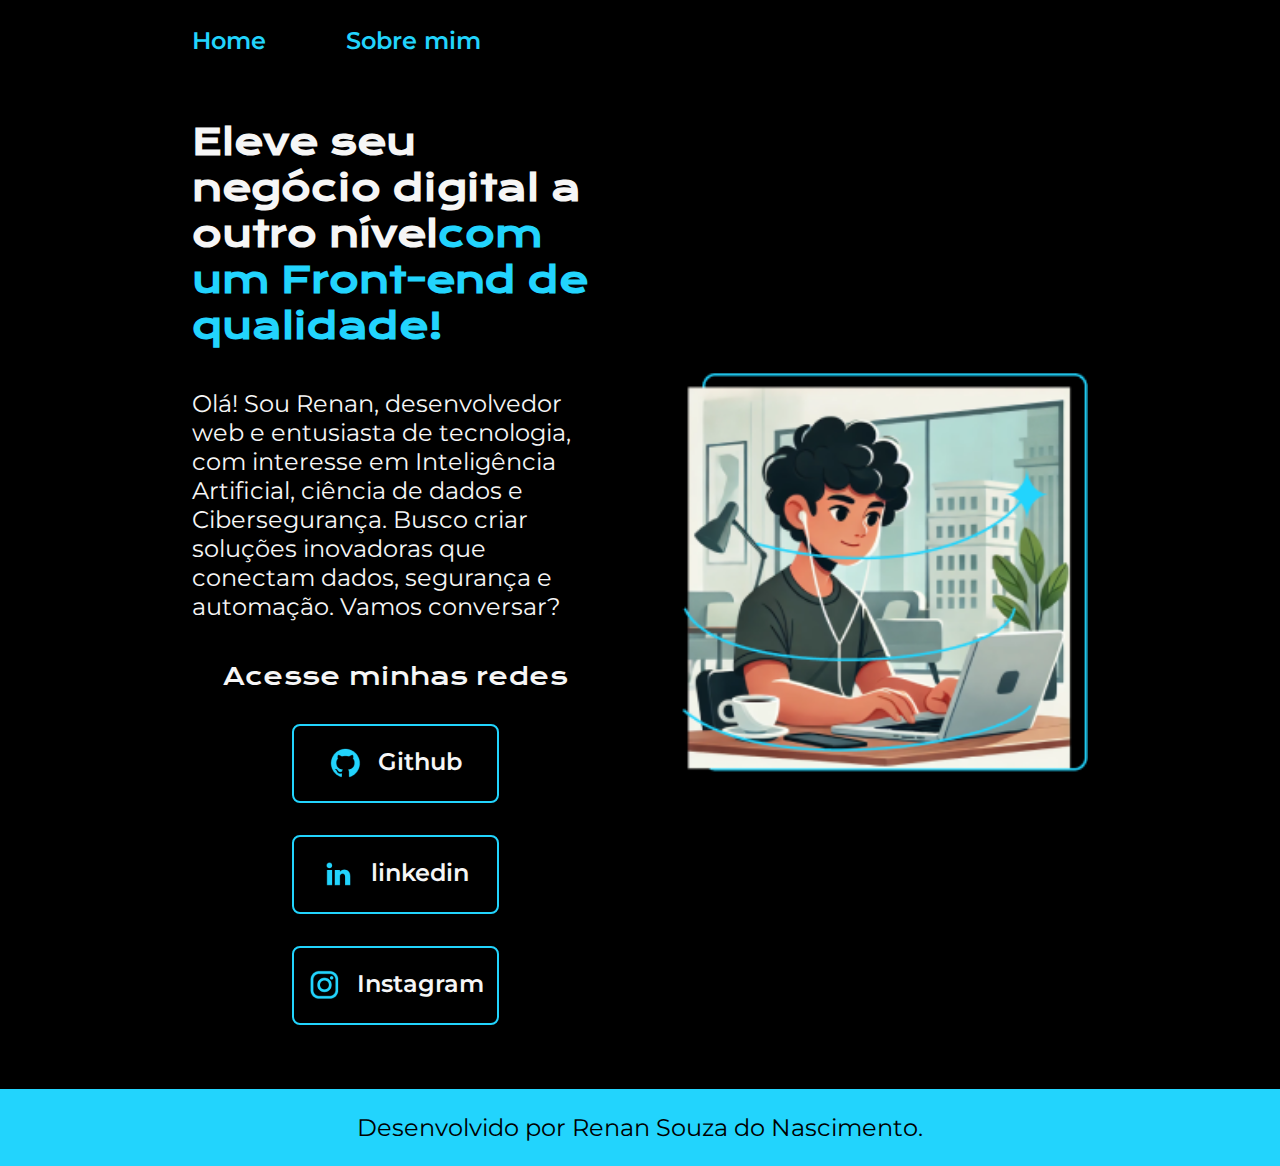
<file: index.html>
<!DOCTYPE html>
<html lang="pt-br">

<head>
    <meta charset="UTF-8">
    <meta http-equiv="X-UA-Compatible" content="IE=edge">
    <meta name="viewport" content="width=device-width, initial-scale=1.0">
    <title>Portifolio</title>
    <link rel="stylesheet" href="./styles/style.css">
</head>

<body>
    <header class="cabecalho">
        <nav class="cabecalho__menu">
            <a class="cabecalho__menu__link" href="index.html">Home</a>
            <a class="cabecalho__menu__link" href="about.html">Sobre mim</a>
        </nav>
    </header>
    <main class="apresentacao">
        <section class="apresentacao__conteudo">
            <h1 class="apresentacao__conteudo__titulo">Eleve seu negócio digital a outro nível<strong 
            class="titulo-destaque">com um Front-end de qualidade!
            </strong></h1>
            <p class="apresentacao__conteudo__texto">Olá! Sou Renan, desenvolvedor web e 
                entusiasta de tecnologia, com interesse em Inteligência 
                Artificial, ciência de dados e Cibersegurança. Busco criar soluções inovadoras 
                que conectam dados, segurança e automação. Vamos conversar?</p>
            <div class="apresentacao__links">
                <h2 class="apresentacao__links__subtitulo">Acesse minhas redes</h2>
                <a class="apresentacao__links__navegacao" href="https://github.com/RnNasciment0">
                    <img src="./assets/github.png">
                    Github
                </a>
                <a class="apresentacao__links__navegacao" href="https://www.linkedin.com/in/renan-souza-do-nascimento-22a319203/">
                    <img src="./assets/linkedin.png">
                    linkedin
                </a>
                <a class="apresentacao__links__navegacao" href="https://www.instagram.com/renansn__/">
                    <img src="./assets/instagram.png">
                    Instagram
                </a>
            </div>
        </section>
        <img class="apresentacao__imagem" src="./assets/image.png" alt="Foto do Renan Programando">
    </main>
    <footer class="rodape">
        <p>Desenvolvido por Renan Souza do Nascimento.</p>
    </footer>
</body>

</html>
</file>
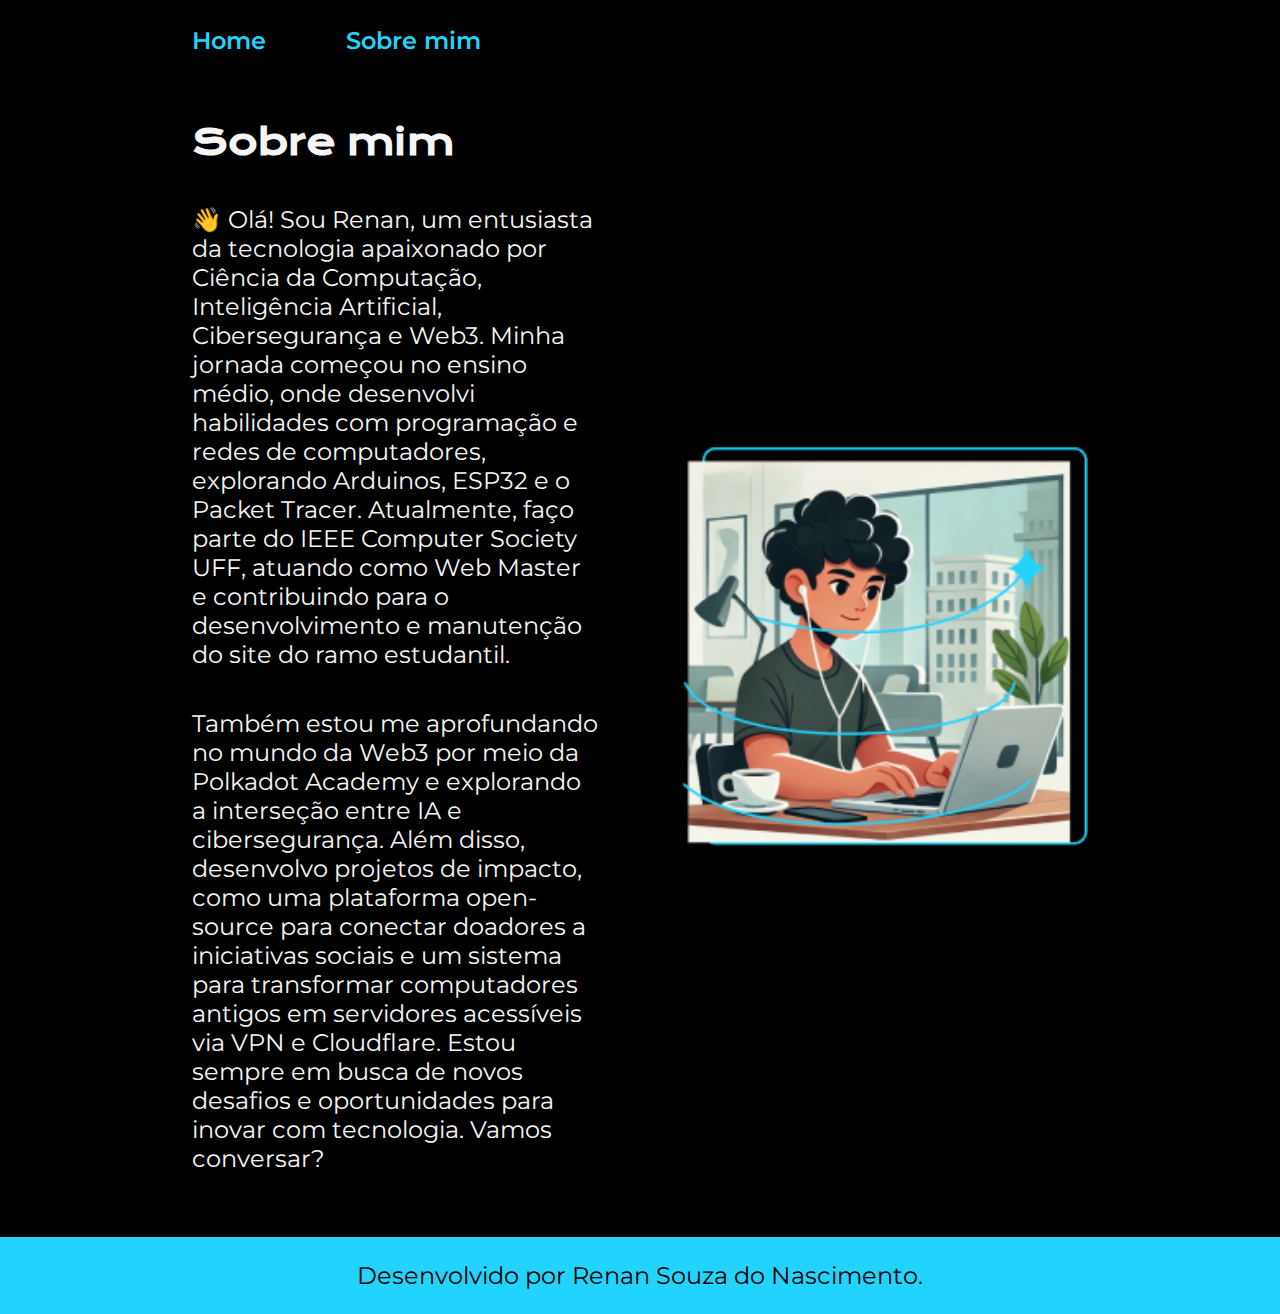
<file: about.html>
<!DOCTYPE html>
<html lang="pt-br">

<head>
    <meta charset="UTF-8">
    <meta http-equiv="X-UA-Compatible" content="IE=edge">
    <meta name="viewport" content="width=device-width, initial-scale=1.0">
    <title>Sobre mim</title>
    <link rel="stylesheet" href="./styles/style.css">
</head>

<body>
    <header class="cabecalho">
        <nav class="cabecalho__menu">
            <a class="cabecalho__menu__link" href="index.html">Home</a>
            <a class="cabecalho__menu__link" href="about.html">Sobre mim</a>
        </nav>
    </header>

    <main class="apresentacao">
        <section class="apresentacao__conteudo">
            <h1 class="apresentacao__conteudo__titulo">Sobre mim</h1>
            <p class="apresentacao__conteudo__texto">👋 Olá! Sou Renan, um entusiasta da tecnologia apaixonado por Ciência da Computação, Inteligência Artificial, Cibersegurança e Web3. 
                Minha jornada começou no ensino médio, onde desenvolvi habilidades com programação e redes de computadores, explorando Arduinos, ESP32 e o Packet Tracer.
                Atualmente, faço parte do IEEE Computer Society UFF, atuando como Web Master e contribuindo para o desenvolvimento e manutenção do site do ramo estudantil.

            </p>
            <p class="apresentacao__conteudo__texto">
                Também estou me aprofundando no mundo da Web3 por meio da Polkadot Academy e explorando a interseção entre IA e cibersegurança.
                Além disso, desenvolvo projetos de impacto, como uma plataforma open-source para conectar doadores a iniciativas sociais 
                e um sistema para transformar computadores antigos em servidores acessíveis via VPN e Cloudflare.

                Estou sempre em busca de novos desafios e oportunidades para inovar com tecnologia. Vamos conversar? </p>
        </section>
        <img class="apresentacao__imagem" src="./assets/image.png" alt="Foto do Renan Programando">
    </main>

    <footer class="rodape">
        <p>Desenvolvido por Renan Souza do Nascimento.</p>
    </footer>
</body>

</html>
</file>
<file: styles/style.css>
@import url('https://fonts.googleapis.com/css2?family=Krona+One&family=Montserrat:wght@400;600&display=swap');

:root {
    --cor-primaria: #000000;
    --cor-secundaria: #F6F6F6;
    --cor-terciaria: #22D4FD;
    --cor-hover: #272727;

    --fonte-primaria: 'Krona One', sans-serif;
    --fonte-secundaria: 'Montserrat', sans-serif;
}
*{
    margin: 0;
    padding: 0;
}

body{
    box-sizing: border-box;
    background-color: var(--cor-primaria);
    color: var(--cor-secundaria);
}
.cabecalho{
    padding: 2% 0% 0% 15%;
}
.cabecalho__menu{
    display: flex;
    gap: 80px;
}
.cabecalho__menu__link{
    font-family: var(--fonte-secundaria);
    font-size: 1.5rem;
    font-weight: 600;
    color: var(--cor-terciaria);
    text-decoration: none;
}
.apresentacao{
    padding: 5% 15%;
    display: flex;
    align-items: center;
    justify-content: space-between;
    gap: 82px;
}
.apresentacao__conteudo{
    width: 50%;
    display: flex;
    flex-direction: column;
    gap: 40px;
}

.apresentacao__conteudo__titulo{
    font-size: 2.25rem;
    font-family: var(--fonte-primaria);
}
.titulo-destaque{
    color: var(--cor-terciaria);
}
.apresentacao__conteudo__texto{
    font-size: 1.5rem;
    font-family: var(--fonte-secundaria);
}

.apresentacao__links{
    display: flex;
    flex-direction: column;
    justify-content: space-between;
    align-items: center;
    gap: 32px;
}
.apresentacao__links__subtitulo{
    font-family: var(--fonte-primaria);
    font-weight: 400;
    font-size: 1.5rem;
}
.apresentacao__links__navegacao{
    display: flex;
    justify-content: center;
    gap: 16px;
    border: 2px solid var(--cor-terciaria);
    width: 50%;
    text-align: center;
    border-radius: 8px;
    font-size: 1.5rem;
    font-weight: 600;
    padding: 21.5px 0;
    text-decoration: none;
    color: var(--cor-secundaria);
    font-family: var(--fonte-secundaria);
}
.apresentacao__links__link:hover{
    background-color: var(--cor-hover);
}
.apresentacao__imagem{
    width: 50%;
}
.rodape{
    color: var(--cor-primaria);
    background-color: var(--cor-terciaria);
    padding: 24px;
    text-align: center;
    font-family: var(--fonte-secundaria);
    font-size: 1.5rem;
    font-weight: 400;
}

@media (max-width: 768px){
    .cabecalho{
        padding: 10%;
    }
    .cabecalho__menu{
        justify-content: center;
    }
    .apresentacao{
        padding: 5% 5%;
        flex-direction: column-reverse;
        gap: 40px;
    }
    .apresentacao__conteudo{
        width: auto;
        /*width: 100%;*/
    }
    .apresentacao__conteudo__titulo{
        font-size: 1.5rem;
    }
    .apresentacao__conteudo__texto{
        font-size: 1rem;
    }
    .apresentacao__links{
        width: 100%;
    }
    .apresentacao__links__subtitulo{
        font-size: 1rem;
    }
    .apresentacao__links__navegacao{
        width: 100%;
    }
    .apresentacao__imagem{
        width: 100%;
    }
    .rodape{
        font-size: 1rem;
    }
}
</file>
